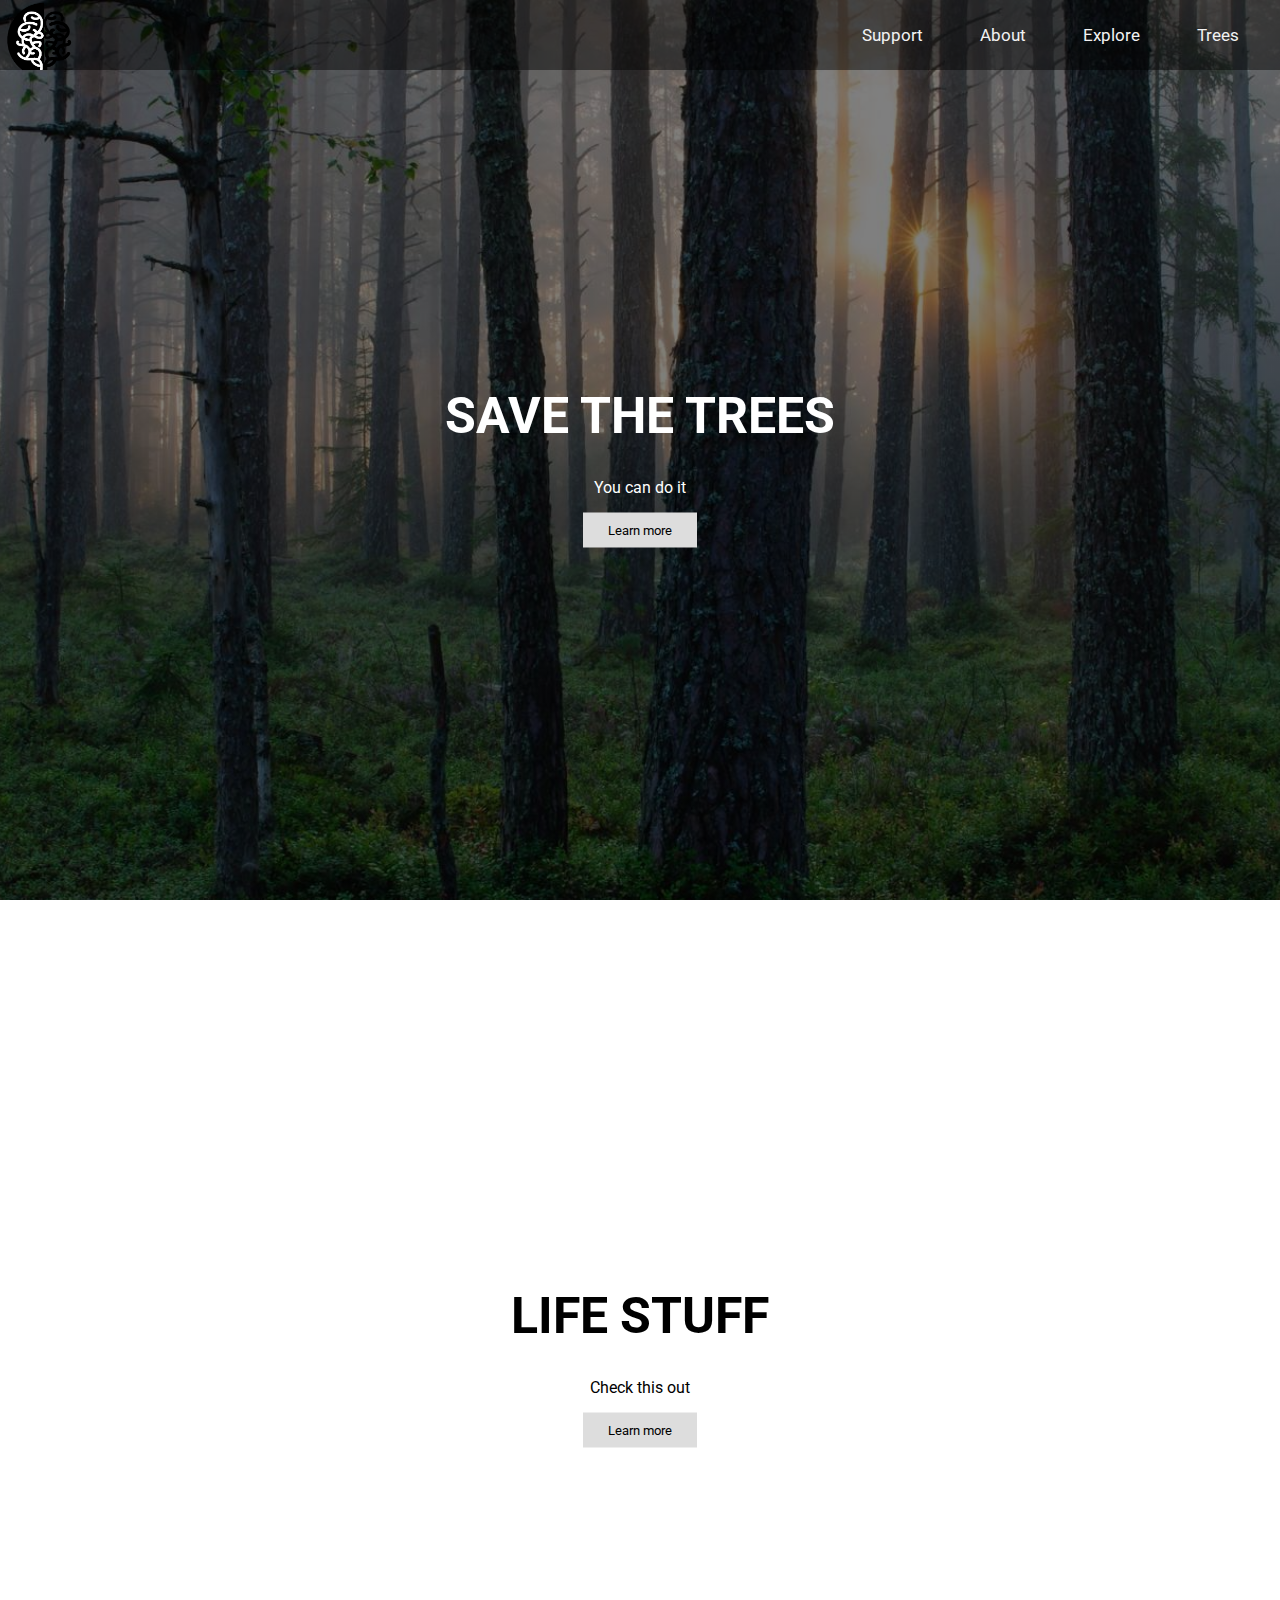
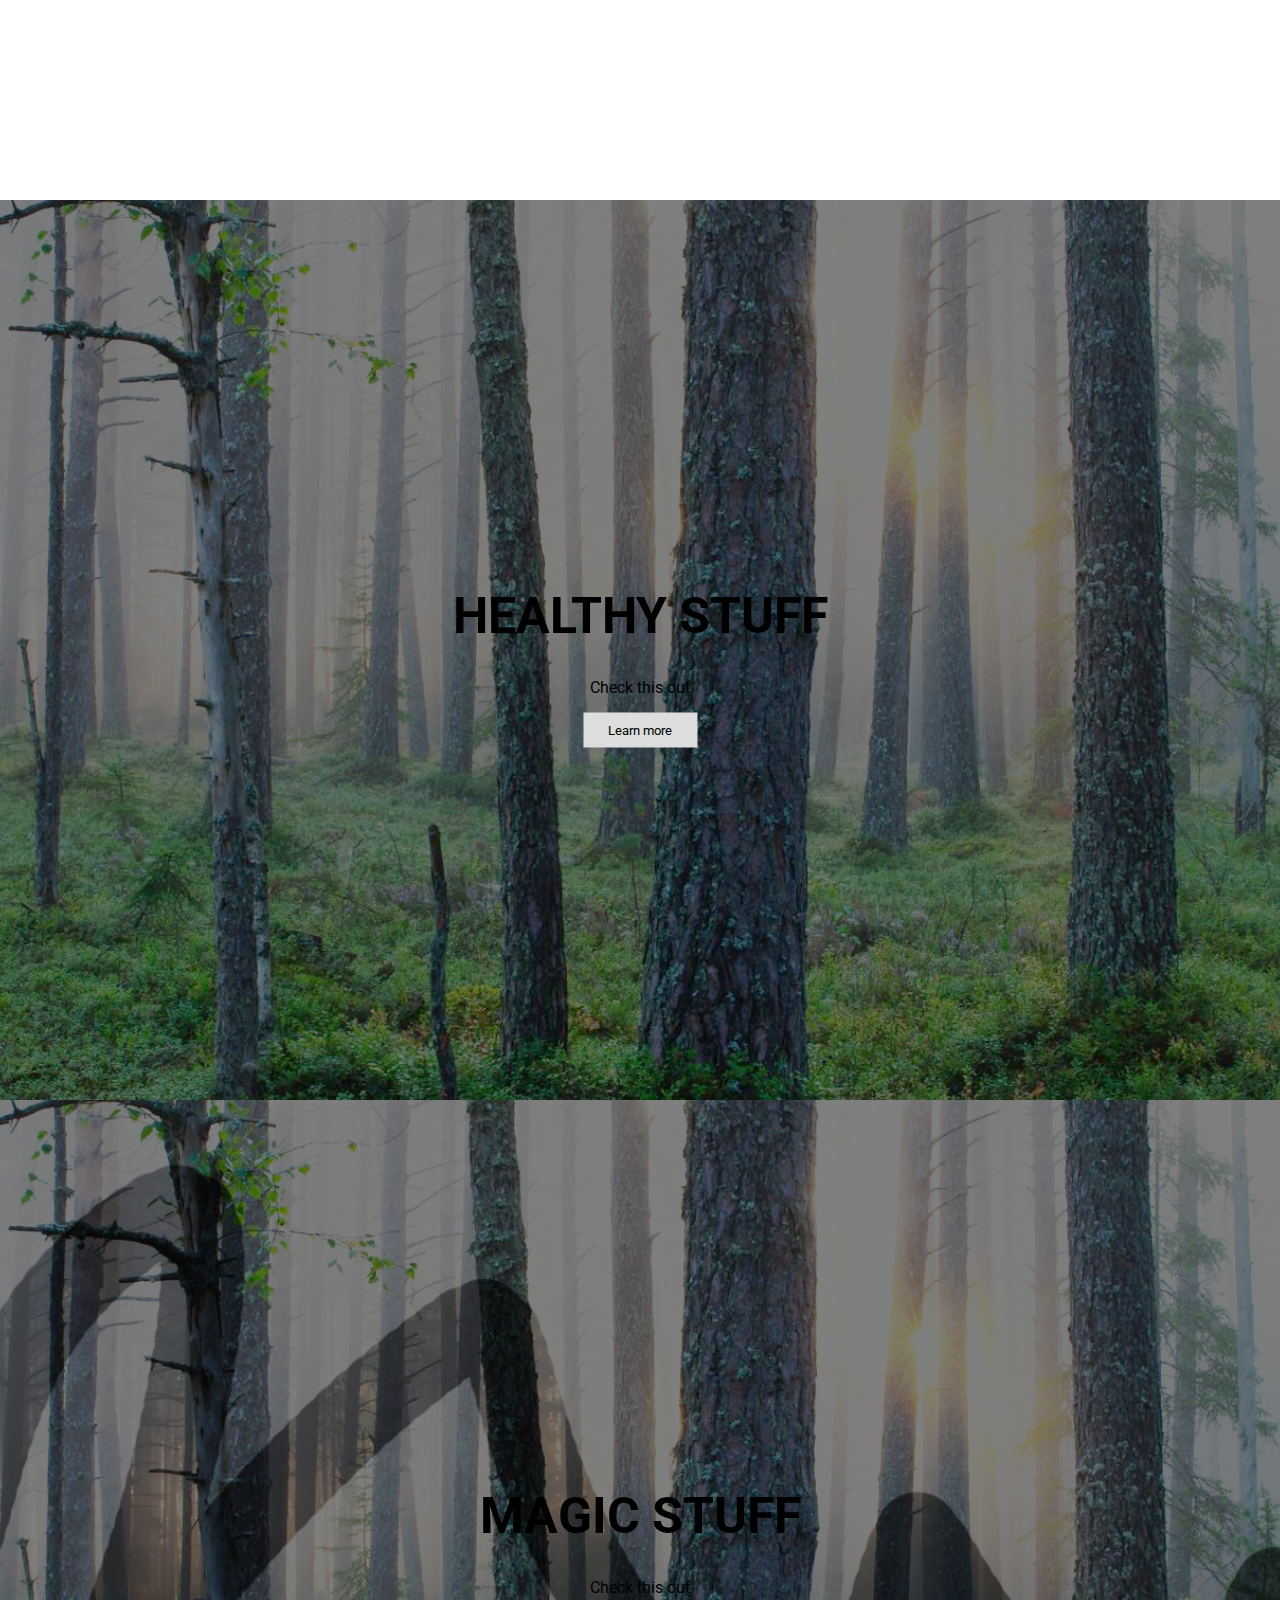
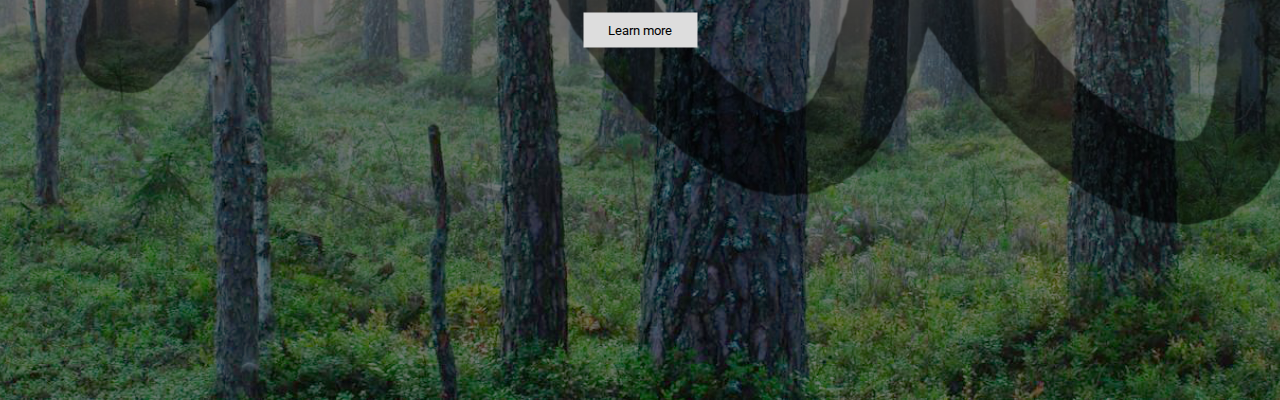
<file: index.html>
<!doctype html>
<html>
<head>
    <title>Safetree</title>
    <meta charset="utf-8">
    <meta name="viewport" content="width=device-width, initial-scale=1" />
    <meta name="Resturant" content="true">
    <link rel="stylesheet" type="text/css" href="css/style.css" media="screen, handheld" />
    <link rel="stylesheet" href="https://cdnjs.cloudflare.com/ajax/libs/font-awesome/4.7.0/css/font-awesome.min.css">
    <link href="https://fonts.googleapis.com/css?family=Roboto" rel="stylesheet">
</head>
<body>
    <div class="topnav" id="myTopnav">
  <img src="logo.png" class="active">
  <a href="#news" class="m">Trees</a>
  <a href="#contact" class="m">Explore</a>
  <a href="#about" class="m">About</a>
 <a href="#about" class="m">Support</a>
  <a href="javascript:void(0);" class="icon" onclick="myFunction()">
    <i class="fa fa-bars"></i>
  </a>
</div>

<div class="hero-image">
  <div class="hero-text">
    <h1 style="font-size:50px">SAVE THE TREES</h1>
    <p>You can do it</p>
    <form action="trees2.html">
    <input class="buttonx" type="submit" value="Learn more" />
</form>
  </div>
</div>
<div class="hero-image2">
  <div class="hero-text2">
    <h1 style="font-size:50px">LIFE STUFF</h1>
    <p>Check this out</p>
    <button>Learn more</button>
  </div>
</div>
<div class="hero-image3">
  <div class="hero-text2">
    <h1 style="font-size:50px">HEALTHY STUFF</h1>
    <p>Check this out</p>
    <button>Learn more</button>
  </div>
</div>
<div class="hero-image4">
  <div class="hero-text2">
    <h1 style="font-size:50px">MAGIC STUFF</h1>
    <p>Check this out</p>
    <button>Learn more</button>
  </div>
</div>


    <script type="text/javascript" src="js/script.js"></script>
</body>

</html>
</file>
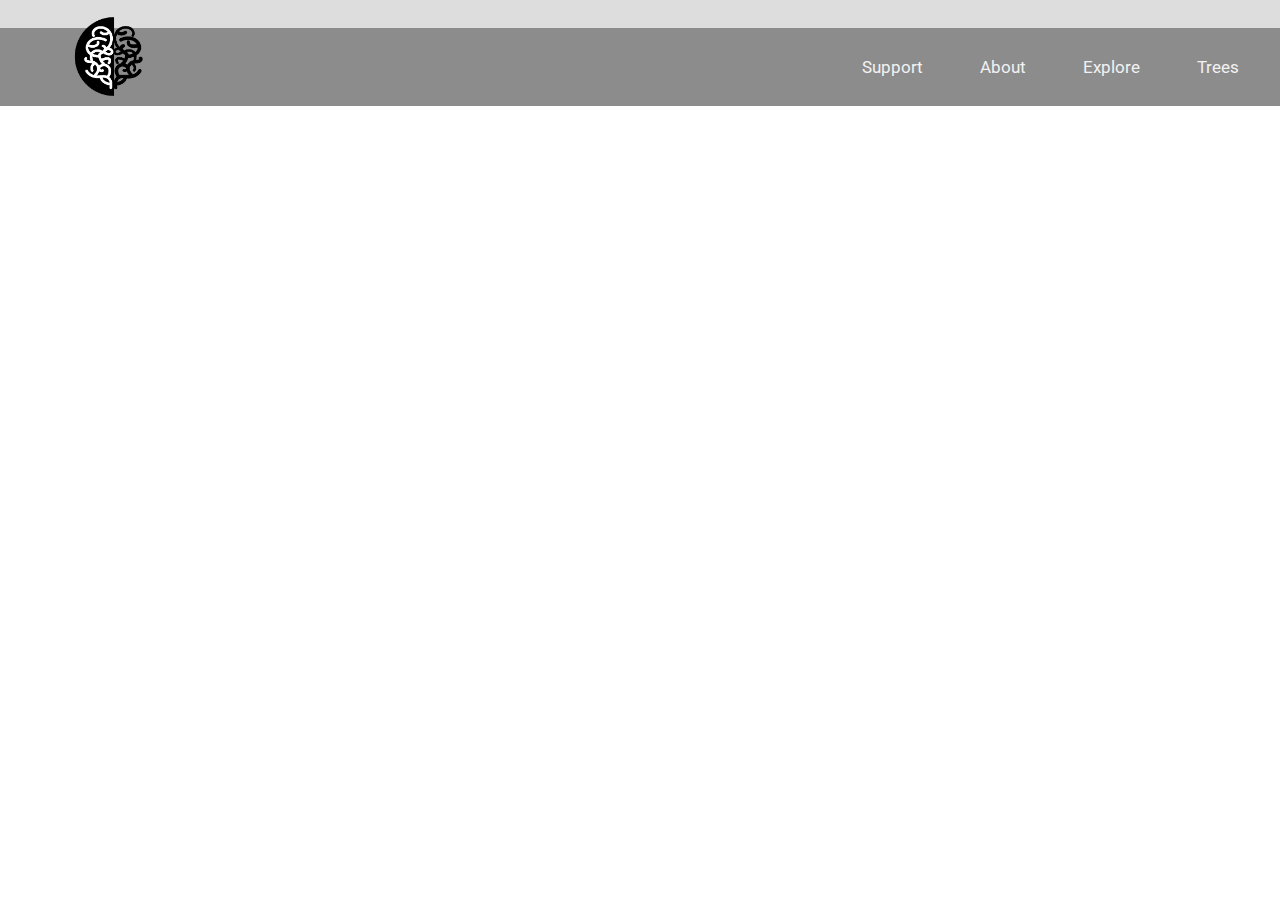
<file: trees.html>
<!doctype html>
<html>

<head>
    <title>Petrograd Restaurant</title>
    <meta charset="utf-8">
    <meta name="viewport" content="width=device-width, initial-scale=1" />
    <meta name="Resturant" content="true">
    <link rel="stylesheet" type="text/css" href="css/styletrees.css" media="screen, handheld" />
    <link href="https://fonts.googleapis.com/css?family=Roboto" rel="stylesheet">
</head>
<body>
    <template id="myTemp">
        <article>
            <h1>name</h1>
            <h2 class="price">PRICE</h2>
              <h2 class="price2"></h2>
            <img class="img2">

        </article>

    </template>

    <div id="container">
       <div class="topnav" id="myTopnav">
  <a href="index.html"><img src="logo.png" class="active"></a>
  <a href="#news" class="m">Trees</a>
  <a href="#contact" class="m">Explore</a>
  <a href="#about" class="m">About</a>
 <a href="#about" class="m">Support</a>
  <a href="javascript:void(0);" class="icon" onclick="myFunction()">
    <i class="fa fa-bars"></i>
  </a>
</div>

<section id="cat1"></section>



    </div>


    <script type="text/javascript" src="js/scripttrees.js"></script>
</body>

</html>
</file>
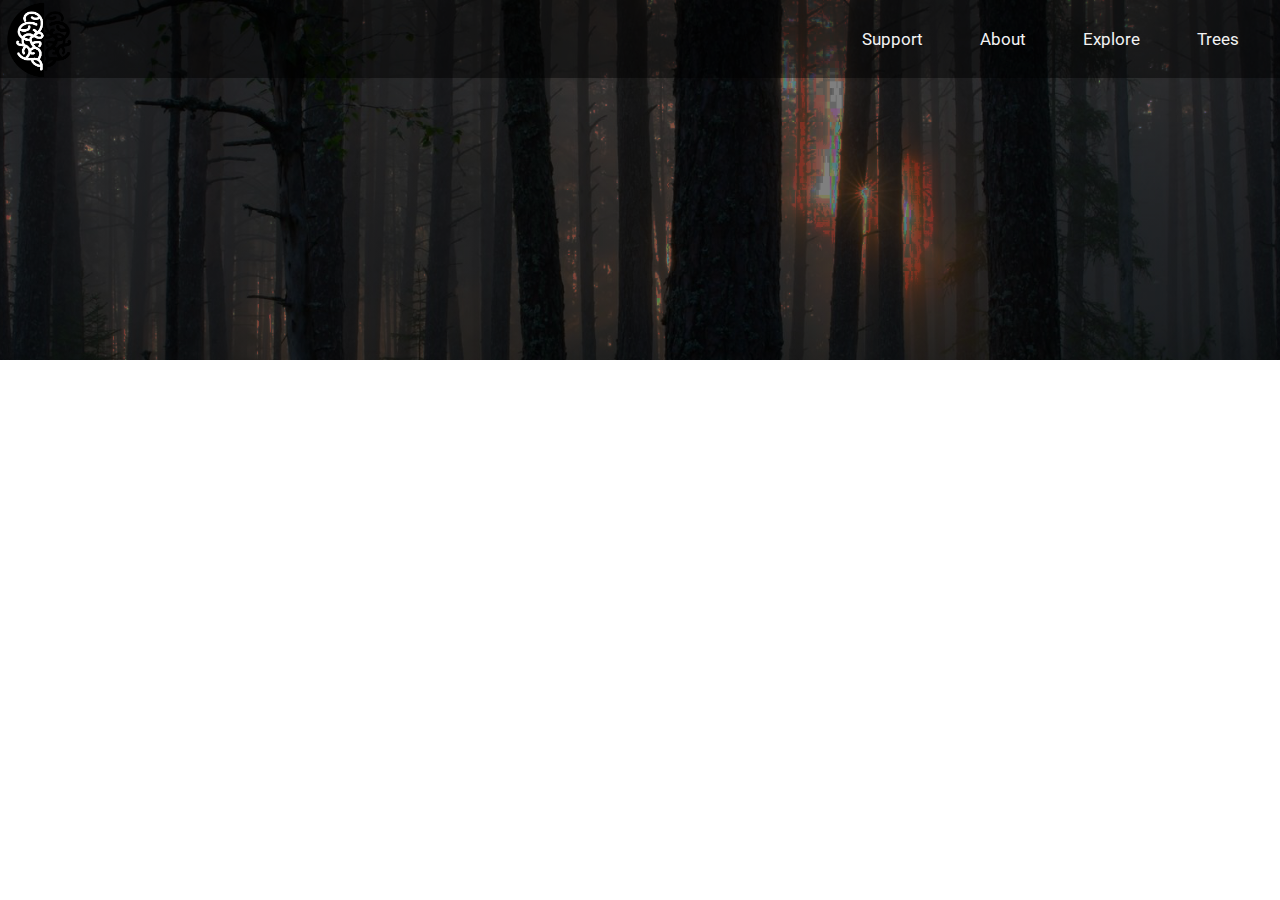
<file: trees2.html>
<!doctype html>
<html>
<head>
    <title>Safetree</title>
    <meta charset="utf-8">
    <meta name="viewport" content="width=device-width, initial-scale=1" />
    <meta name="Resturant" content="true">
    <link rel="stylesheet" type="text/css" href="css/style2.css" media="screen, handheld" />
    <link rel="stylesheet" href="https://cdnjs.cloudflare.com/ajax/libs/font-awesome/4.7.0/css/font-awesome.min.css">
    <link href="https://fonts.googleapis.com/css?family=Roboto" rel="stylesheet">
</head>
<body>
        <template id="myTemp">
        <article>
            <img class="img2">
            <h1>name</h1>
            <h2 class="latin"></h2>
            <h2 class="origin"></h2>


        </article>

    </template>



    <div class="topnav" id="myTopnav">
  <img src="logo.png" class="active">

  <a href="#news" class="m">Trees</a>
  <a href="#contact" class="m">Explore</a>
  <a href="#about" class="m">About</a>
 <a href="#about" class="m">Support</a>
  <a href="javascript:void(0);" class="icon" onclick="myFunction()">
    <i class="fa fa-bars"></i>
  </a>
</div>

<div class="hero-image">
  <div class="hero-text">

  </div>
</div>

    <section id="cat1"></section>



    <script type="text/javascript" src="js/scripttrees.js"></script>
</body>

</html>
</file>
<file: css/style.css>
* {
    font-family: 'Roboto', 'sans-serif';
}

body, html {
  height: 100%;
  margin: 0;
  font-family: Arial, Helvetica, sans-serif;
}

.hero-image {
  background-image: linear-gradient(rgba(0, 0, 0, 0.5), rgba(0, 0, 0, 0.5)), url("../t.jpg");
  height: 100%;
  background-position: center;
  background-repeat: no-repeat;
  background-size: cover;
  position: static;
}
.hero-image2 {
background-color: white;
  height: 100%;
  background-position: center;
  background-repeat: no-repeat;
  background-size: cover;
  position: relative;
}
.hero-image3 {
  background-image: linear-gradient(rgba(0, 0, 0, 0.5), rgba(0, 0, 0, 0.5)), url("../t3.jpg");
  height: 100%;
  background-position: center;
  background-repeat: no-repeat;
  background-size: cover;
  position: relative;
}
.hero-image4 {
  background-image: linear-gradient(rgba(0, 0, 0, 0.5), rgba(0, 0, 0, 0.5)), url("../t4.jpg");
  height: 100%;
  background-position: center;
  background-repeat: no-repeat;
  background-size: cover;
  position: relative;
}
.hero-image5 {
  background-image: linear-gradient(rgba(0, 0, 0, 0.5), rgba(0, 0, 0, 0.5)), url("../t3.jpg");
  height: 100%;
  background-position: center;
  background-repeat: no-repeat;
  background-size: cover;
  position: relative;
}
.hero-image6 {
  background-image: linear-gradient(rgba(0, 0, 0, 0.5), rgba(0, 0, 0, 0.5)), url("../t3.jpg");
  height: 100%;
  background-position: center;
  background-repeat: no-repeat;
  background-size: cover;
  position: relative;
}
.hero-image7 {
  background-image: linear-gradient(rgba(0, 0, 0, 0.5), rgba(0, 0, 0, 0.5)), url("../t3.jpg");
  height: 100%;
  background-position: center;
  background-repeat: no-repeat;
  background-size: cover;
  position: relative;
}
.hero-image8 {
  background-image: linear-gradient(rgba(0, 0, 0, 0.5), rgba(0, 0, 0, 0.5)), url("../t3.jpg");
  height: 100%;
  background-position: center;
  background-repeat: no-repeat;
  background-size: cover;
  position: relative;
}
.hero-text {
  text-align: center;
  position: absolute;
  top: 50%;
  left: 50%;
  transform: translate(-50%, -50%);
  color: white;
}

.hero-text .buttonx {
  border: none;
  outline: 0;
  display: inline-block;
  padding: 10px 25px;
  color: black;
  background-color: #ddd;
  text-align: center;
  cursor: pointer;
}

.hero-text .buttonx:hover {
  background-color: #555;
  color: black;
}



.hero-text2 {
  text-align: center;
  position: absolute;
  top: 50%;
  left: 50%;
  transform: translate(-50%, -50%);
  color: black;
}

.hero-text2 button {
  border: none;
  outline: 0;
  display: inline-block;
  padding: 10px 25px;
  color: black;
  background-color: #ddd;
  text-align: center;
  cursor: pointer;
}

.hero-text2 button:hover {
  background-color: #555;
  color: black;
}





.topnav {
    width: 100%;
  overflow: hidden;
  background-color: rgba(0,0,0,0.45);
line-height: 50px;
  text-align: center;
    position: absolute;
}

.topnav a {

  display: block;
  color: #f2f2f2;
  text-align: center;
  padding: 10px 16px;
  text-decoration: none;
  font-size: 17px;
}

.topnav a:hover {
  background-color: #ddd;
  color: black;
}

.active {
    float: left;
    position: absolute;
    width: 5em;
    left:0;

}

.m {
    margin-right: 25px;
    float: right;

}


.topnav .icon {
    display: none;
}

@media screen and (max-width: 600px) {
    .topnav a:not(:first-child) {
        display: none;
    }

    .topnav a.icon {
        float: right;
        display: block;
    }
}

@media screen and (max-width: 600px) {
    .topnav.responsive {

    }

    .topnav.responsive .icon {
        position: absolute;
        right: 0;
        top: 0;
    }

    .topnav.responsive a {
        float: none;
        display: block;
    }
}
</file>
<file: css/styletrees.css>
* {
    font-family: 'Roboto', 'sans-serif';
}
body, html {
  height: 100%;
  margin: 0;
  font-family: Arial, Helvetica, sans-serif;
}


article {
  border: 2px solid darkgreen;;
    margin: 5px;
    padding-bottom: 15px;
    background-color: #ddd;
}
#cat1 {
    display: grid;
    grid-template-columns: 1;
    width: 70%;
    margin: 0 auto;
    text-align: center;
    padding: 20px;
}


.topnav {
    width: 100%;
  overflow: hidden;
  background-color: rgba(0,0,0,0.45);
line-height: 50px;
  text-align: center;

}

.topnav a {

  display: block;
  color: #f2f2f2;
  text-align: center;
  padding: 14px 16px;
  text-decoration: none;
  font-size: 17px;
}

.topnav a:hover {
  background-color: #ddd;
  color: black;
}

.active {
    float:left;
    width: 5em;
    margin-left: 3em;
}

.m {
    margin-right: 25px;
    float:right;

}

.topnav .icon {
  display: none;
}

@media screen and (max-width: 600px) {
  .topnav a:not(:first-child) {display: none;}
  .topnav a.icon {
    float: right;
    display: block;
  }
}

@media screen and (max-width: 600px) {
  .topnav.responsive {position: relative;}
  .topnav.responsive .icon {
    position: absolute;
    right: 0;
    top: 0;
  }
  .topnav.responsive a {
    float: none;
    display: block;
    text-align: left;
  }
}
</file>
<file: css/style2.css>
* {
    font-family: 'Roboto', 'sans-serif';
}

body,
html {
    height: 100%;
    margin: 0;
    font-family: Arial, Helvetica, sans-serif;
}

article {
    border: 1px solid black;
    width: 50vw;
    text-align: center;
    margin: 0 auto;
}

.hero-image {
    background-image: linear-gradient(rgba(0, 0, 0, 0.5), rgba(0, 0, 0, 0.5)), url("../tb.jpg");
    height: 40%;
    background-position: center;
    background-repeat: no-repeat;
    background-size: cover;
    position: static;
}

.hero-image2 {
    background-color: white;
    height: 100%;
    background-position: center;
    background-repeat: no-repeat;
    background-size: cover;
    position: relative;
}

.hero-image3 {
    background-image: linear-gradient(rgba(0, 0, 0, 0.5), rgba(0, 0, 0, 0.5)), url("../t3.jpg");
    height: 100%;
    background-position: center;
    background-repeat: no-repeat;
    background-size: cover;
    position: relative;
}

.hero-image4 {
    background-image: linear-gradient(rgba(0, 0, 0, 0.5), rgba(0, 0, 0, 0.5)), url("../t4.jpg");
    height: 100%;
    background-position: center;
    background-repeat: no-repeat;
    background-size: cover;
    position: relative;
}

.hero-image5 {
    background-image: linear-gradient(rgba(0, 0, 0, 0.5), rgba(0, 0, 0, 0.5)), url("../t3.jpg");
    height: 100%;
    background-position: center;
    background-repeat: no-repeat;
    background-size: cover;
    position: relative;
}

.hero-image6 {
    background-image: linear-gradient(rgba(0, 0, 0, 0.5), rgba(0, 0, 0, 0.5)), url("../t3.jpg");
    height: 100%;
    background-position: center;
    background-repeat: no-repeat;
    background-size: cover;
    position: relative;
}

.hero-image7 {
    background-image: linear-gradient(rgba(0, 0, 0, 0.5), rgba(0, 0, 0, 0.5)), url("../t3.jpg");
    height: 100%;
    background-position: center;
    background-repeat: no-repeat;
    background-size: cover;
    position: relative;
}

.hero-image8 {
    background-image: linear-gradient(rgba(0, 0, 0, 0.5), rgba(0, 0, 0, 0.5)), url("../t3.jpg");
    height: 100%;
    background-position: center;
    background-repeat: no-repeat;
    background-size: cover;
    position: relative;
}

.hero-text {
    text-align: center;
    position: absolute;
    top: 50%;
    left: 50%;
    transform: translate(-50%, -50%);
    color: white;
}

.hero-text .buttonx {
    border: none;
    outline: 0;
    display: inline-block;
    padding: 10px 25px;
    color: black;
    background-color: #ddd;
    text-align: center;
    cursor: pointer;
}

.hero-text .buttonx:hover {
    background-color: #555;
    color: black;
}



.hero-text2 {
    text-align: center;
    position: absolute;
    top: 50%;
    left: 50%;
    transform: translate(-50%, -50%);
    color: black;
}

.hero-text2 button {
    border: none;
    outline: 0;
    display: inline-block;
    padding: 10px 25px;
    color: black;
    background-color: #ddd;
    text-align: center;
    cursor: pointer;
}

.hero-text2 button:hover {
    background-color: #555;
    color: black;
}





.topnav {
    width: 100%;
    overflow: hidden;
    background-color: rgba(0, 0, 0, 0.45);
    line-height: 50px;
    text-align: center;
    position: absolute;
}

.topnav a {

    display: block;
    color: #f2f2f2;
    text-align: center;
    padding: 14px 16px;
    text-decoration: none;
    font-size: 17px;
}

.topnav a:hover {
    background-color: #ddd;
    color: black;
}

.active {
    float: left;
    position: absolute;
    width: 5em;
    left:0;

}

.m {
    margin-right: 25px;
    float: right;

}


.topnav .icon {
    display: none;
}

@media screen and (max-width: 600px) {
    .topnav a:not(:first-child) {
        display: none;
    }

    .topnav a.icon {
        float: right;
        display: block;
    }
}

@media screen and (max-width: 600px) {
    .topnav.responsive {

    }

    .topnav.responsive .icon {
        position: absolute;
        right: 0;
        top: 0;
    }

    .topnav.responsive a {
        float: none;
        display: block;
    }
}
</file>
